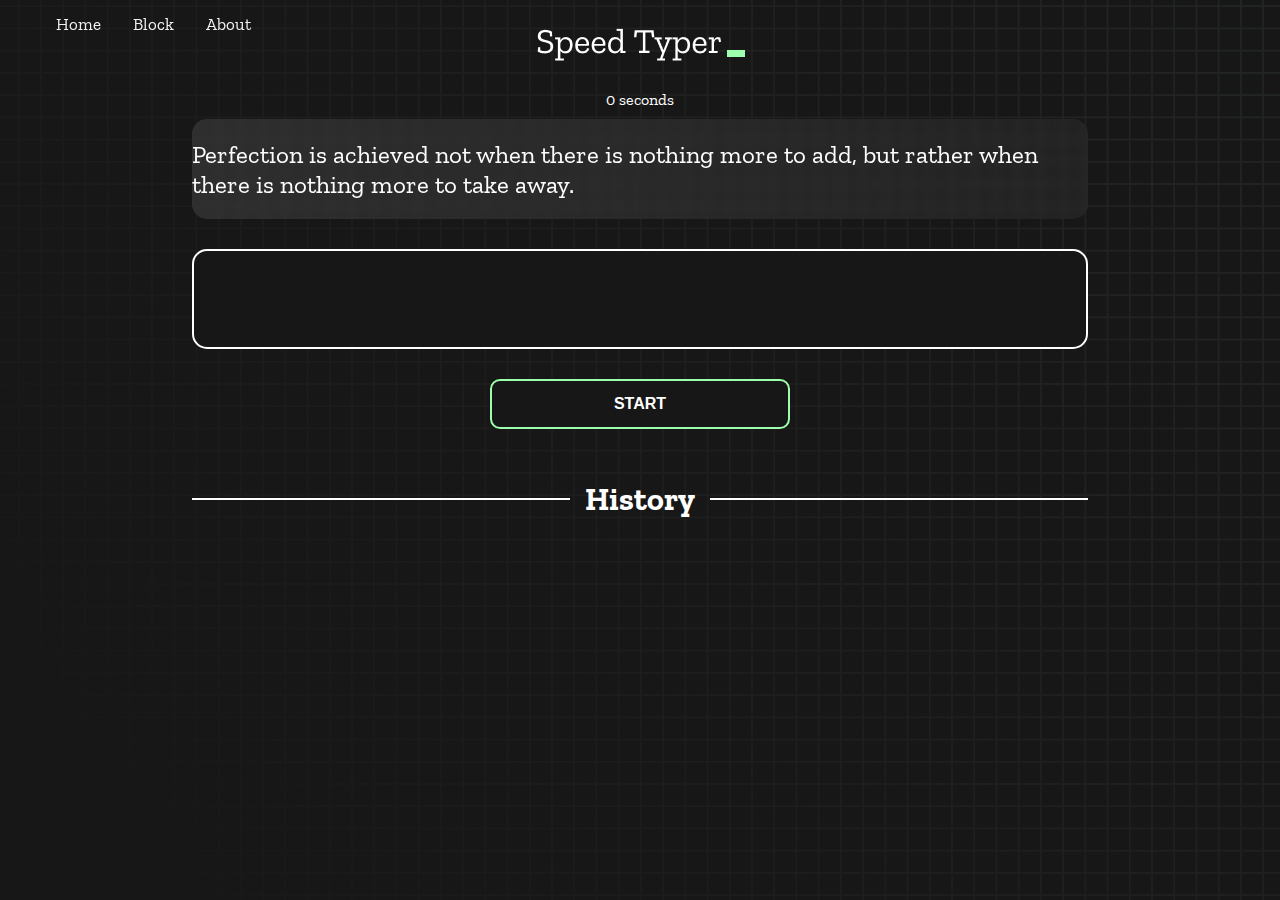
<file: index.html>
<!DOCTYPE html>
<html lang="en">

<head>
  <meta charset="UTF-8" />
  <meta http-equiv="X-UA-Compatible" content="IE=edge" />
  <meta name="viewport" content="width=device-width, initial-scale=1.0" />
  <title>Type Speed Monster </title>
  <link rel="stylesheet" href="styles.css" />
  <link rel="preconnect" href="https://fonts.googleapis.com" />
  <link rel="preconnect" href="https://fonts.gstatic.com" crossorigin />
  <link href="https://fonts.googleapis.com/css2?family=Zilla+Slab:wght@300;400;500&display=swap" rel="stylesheet" />


</head>

<body>
  <header class="header">
    <div class="navbar">
      <a href="index.html">Home</a>
      <a href="block.html">Block</a>
      <a href="index.html">About</a>
    </div>

  </header>

  <h1 class="title"><img src="./logo.png" /></h1>
  <div id="show-time">0 seconds</div>

  <div class="box-container">
    <div id="question"></div>

    <div id="display" class="inactive"></div>

    <div class="buttons">
      <button id="starts">START</button>
    </div>

    <div class="divider-container">
      <div class="line"></div>
      <h1 class="title2">History</h1>
      <div class="line"></div>
    </div>
    <div id="histories"></div>
  </div>

  <div id="countdown"></div>
  <div id="modal-background" class="hidden"></div>
  <div id="result" class="hidden"></div>

  <script src="history.js"></script>
  <script src="script.js"></script>

</body>

</html>
</file>
<file: styles.css>
* {
  padding: 0;
  margin: 0;
  box-sizing: border-box;
}

body {
  background-image: url("./bg.png");
  background-size: cover;
  background-position: left top;
  font-family: "Zilla Slab", serif;
}

/* header */
.header {
  margin-bottom: 20px;
  margin-top: 20px;
}

.navbar {
  overflow: hidden;
  /* background-color: #333; */
  position: fixed;
  top: 0;
  width: 100%;
  margin-left: 40px;
}

.navbar a {
  float: left;
  display: block;
  color: #f2f2f2;
  text-align: center;
  padding: 14px 16px;
  text-decoration: none;
  font-size: 17px;
  /*  */
}

.navbar a:hover {
  background: #ddd;
  color: black;
}

/* main work */

.box-container {
  width: 70%;
  margin: 0 auto;
}

#question {
  height: 100px;
  display: flex;
  align-items: center;
  justify-content: center;
  color: white;
  font-size: 25px;
  border-radius: 15px;
  background: rgb(255, 255, 255);
  background: linear-gradient(92.49deg,
      rgba(255, 255, 255, 0.1) 0.18%,
      rgba(255, 255, 255, 0.05) 99.85%);
  backdrop-filter: blur(5px);
  margin-bottom: 30px;
}

#display {
  height: 100px;
  display: flex;
  flex-wrap: wrap;
  align-items: center;
  padding-left: 5rem;
  color: white;
  font-size: 32px;
  background-color: #171717;
  border: 2px solid #9dffad;
  border-radius: 15px;
}

#countdown {
  position: fixed;
  height: 100vh;
  width: 100vw;
  background-color: rgba(0, 0, 0, 0.8);
  top: 0;
  left: 0;
  display: flex;
  align-items: center;
  justify-content: center;
  font-size: 3rem;
  color: white;
  display: none;
}

#result {
  position: fixed;
  top: 40%;
  left: 40%;
  transform: translate(-50%, -50%);
  height: 250px;
  width: 400px;
  background-color: #171717;
  border-radius: 15px;
  border: 2px solid #9dffad;
  color: white;
  text-align: center;
  padding: 2rem;
}

#show-time {
  text-align: center;
  color: white;
  margin: 10px 0;
}

.green {
  color: #9dffad;
}

.red {
  color: #eb6565;
}

.bold {
  font-weight: 700;
}

.inactive {
  border: 2px solid white !important;
}

.hidden {
  display: none;
}

.title {
  text-align: center;
  color: white;
  margin: 20px 0;
}

.divider-container {
  height: 80px;
  display: flex;
  justify-content: center;
  align-items: center;
  gap: 15px;
  margin: 0 auto;
}

.line {
  height: 2px;
  background: white;
  width: 100%;
}

.title2 {
  color: white;
  display: block;
}

.buttons {
  display: flex;
  justify-content: center;
  margin: 30px 0;
}

button {
  padding: 10px 20px;
  border: none;
  font-size: 16px;
  font-weight: bold;
  width: 300px;
  height: 50px;
  color: white;
  background-color: #171717;
  border-radius: 10px;
  border: 2px solid #9dffad;
  cursor: pointer;
}

#histories {
  display: grid;
  grid-template-columns: repeat(3, 1fr);
  grid-column-gap: 20px;
  grid-row-gap: 20px;
  justify-content: center;
  margin-left: 20px;
}

.card {
  width: 100%;
  height: 100%;
  padding: 50px;
  /* display: flex; */
  /* justify-content: space-between; */
  /* align-items: center; */
  padding: 20px 30px;
  color: white;
  border-radius: 15px;
  background: rgb(255, 255, 255);
  background: linear-gradient(92.49deg,
      rgba(255, 255, 255, 0.1) 0.18%,
      rgba(255, 255, 255, 0.05) 99.85%);
  backdrop-filter: blur(5px);
  margin-bottom: 30px;
}

#modal-background {
  background: rgb(255, 255, 255);
  background: linear-gradient(92.49deg,
      rgba(255, 255, 255, 0.1) 0.18%,
      rgba(255, 255, 255, 0.05) 99.85%);
  backdrop-filter: blur(5px);
  height: 100vh;
  width: 100%;
  position: fixed;
  top: 0;
}

@media only screen and (max-width: 620px) {
  .box-container {
    padding: 0 20px;
    width: 100%;
  }

  .navbar {
    position: relative;
  }

  .title {
    margin-top: 40px;
  }



  #histories {
    grid-template-columns: repeat(1, 1fr);
    justify-content: center;
    flex-direction: column;
    margin: auto;
  }

  .card {
    flex-direction: column;
  }


}

@media only screen and (min-width: 620px) and (max-width: 960px) {
  .box-container {
    padding: 0 20px;
    width: 100%;
  }

  #histories {
    grid-template-columns: repeat(2, 1fr);
    justify-content: center;
    flex-direction: column;
    margin: auto;
  }

  .card {
    flex-direction: column;
  }
}
</file>
